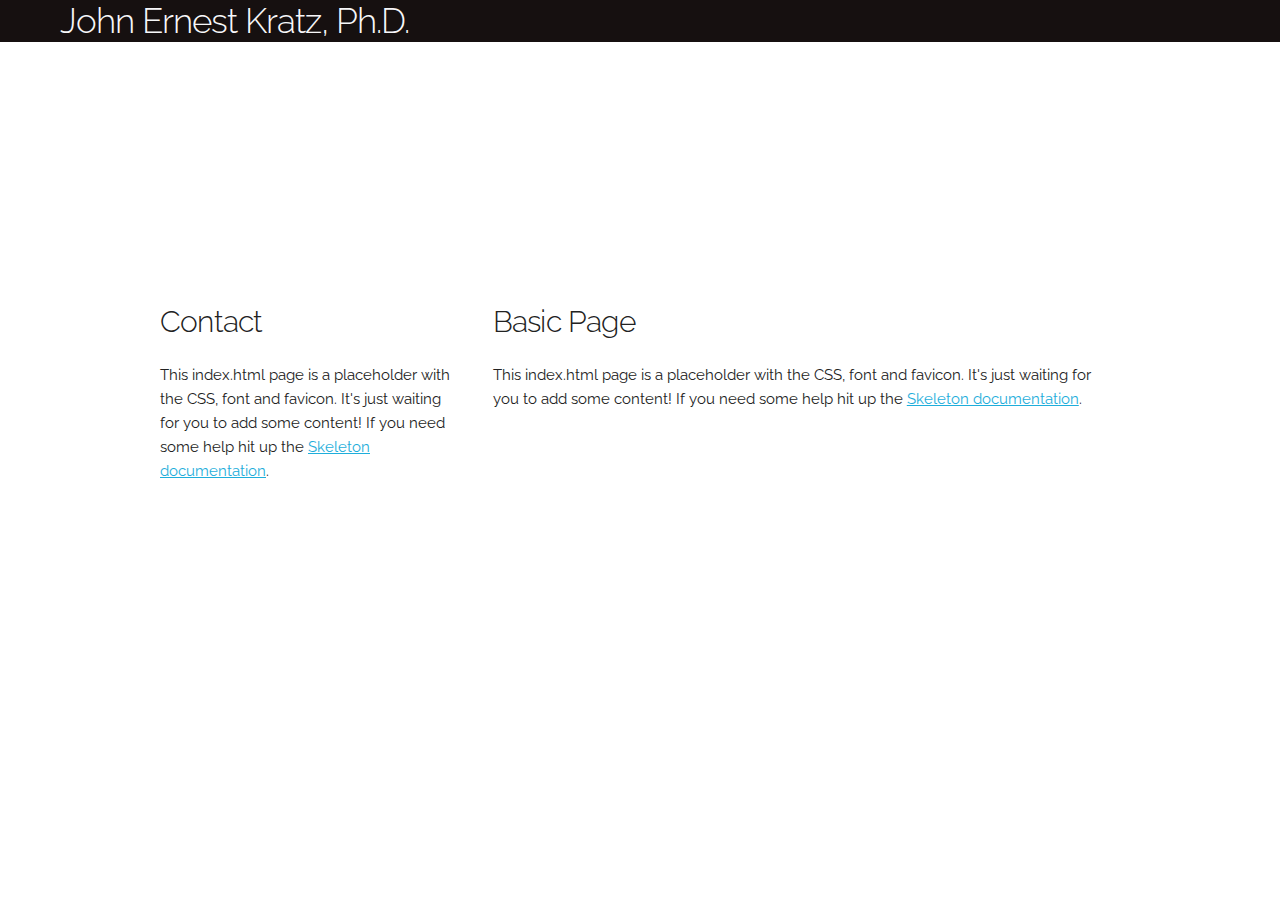
<file: index.html>
<!DOCTYPE html>
<html lang="en">
<head>

  <!-- Basic Page Needs
  –––––––––––––––––––––––––––––––––––––––––––––––––– -->
  <meta charset="utf-8">
  <title>John Kratz</title>
  <meta name="description" content="">
  <meta name="author" content="">

  <!-- Mobile Specific Metas
  –––––––––––––––––––––––––––––––––––––––––––––––––– -->
  <meta name="viewport" content="width=device-width, initial-scale=1">

  <!-- FONT
  –––––––––––––––––––––––––––––––––––––––––––––––––– -->
  <link href="//fonts.googleapis.com/css?family=Raleway:400,300,600" rel="stylesheet" type="text/css">

  <!-- CSS
  –––––––––––––––––––––––––––––––––––––––––––––––––– -->
  <link rel="stylesheet" href="css/normalize.css">
  <link rel="stylesheet" href="css/skeleton.css">
  <link rel="stylesheet" href="css/custom.css">

  <!-- Favicon
  –––––––––––––––––––––––––––––––––––––––––––––––––– -->
  <link rel="icon" type="image/png" href="images/favicon.png">

</head>
<body>
  <header>
    <h1 id="page_title">John Ernest Kratz, Ph.D.</h1>
  </header>
  <!-- Primary Page Layout
  –––––––––––––––––––––––––––––––––––––––––––––––––– -->
  <div class="container">
    <div class="row">
      <div class="one-third column" style="margin-top: 25%">
        <h4>Contact</h4>
        <p>This index.html page is a placeholder with the CSS, font and favicon. It's just waiting for you to add some content! If you need some help hit up the <a href="http://www.getskeleton.com">Skeleton documentation</a>.</p>
      </div>
      <div class="two-thirds column" style="margin-top: 25%">
        <h4>Basic Page</h4>
        <p>This index.html page is a placeholder with the CSS, font and favicon. It's just waiting for you to add some content! If you need some help hit up the <a href="http://www.getskeleton.com">Skeleton documentation</a>.</p>
      </div>
    </div>
  </div>

<!-- End Document
  –––––––––––––––––––––––––––––––––––––––––––––––––– -->
</body>
</html>
</file>
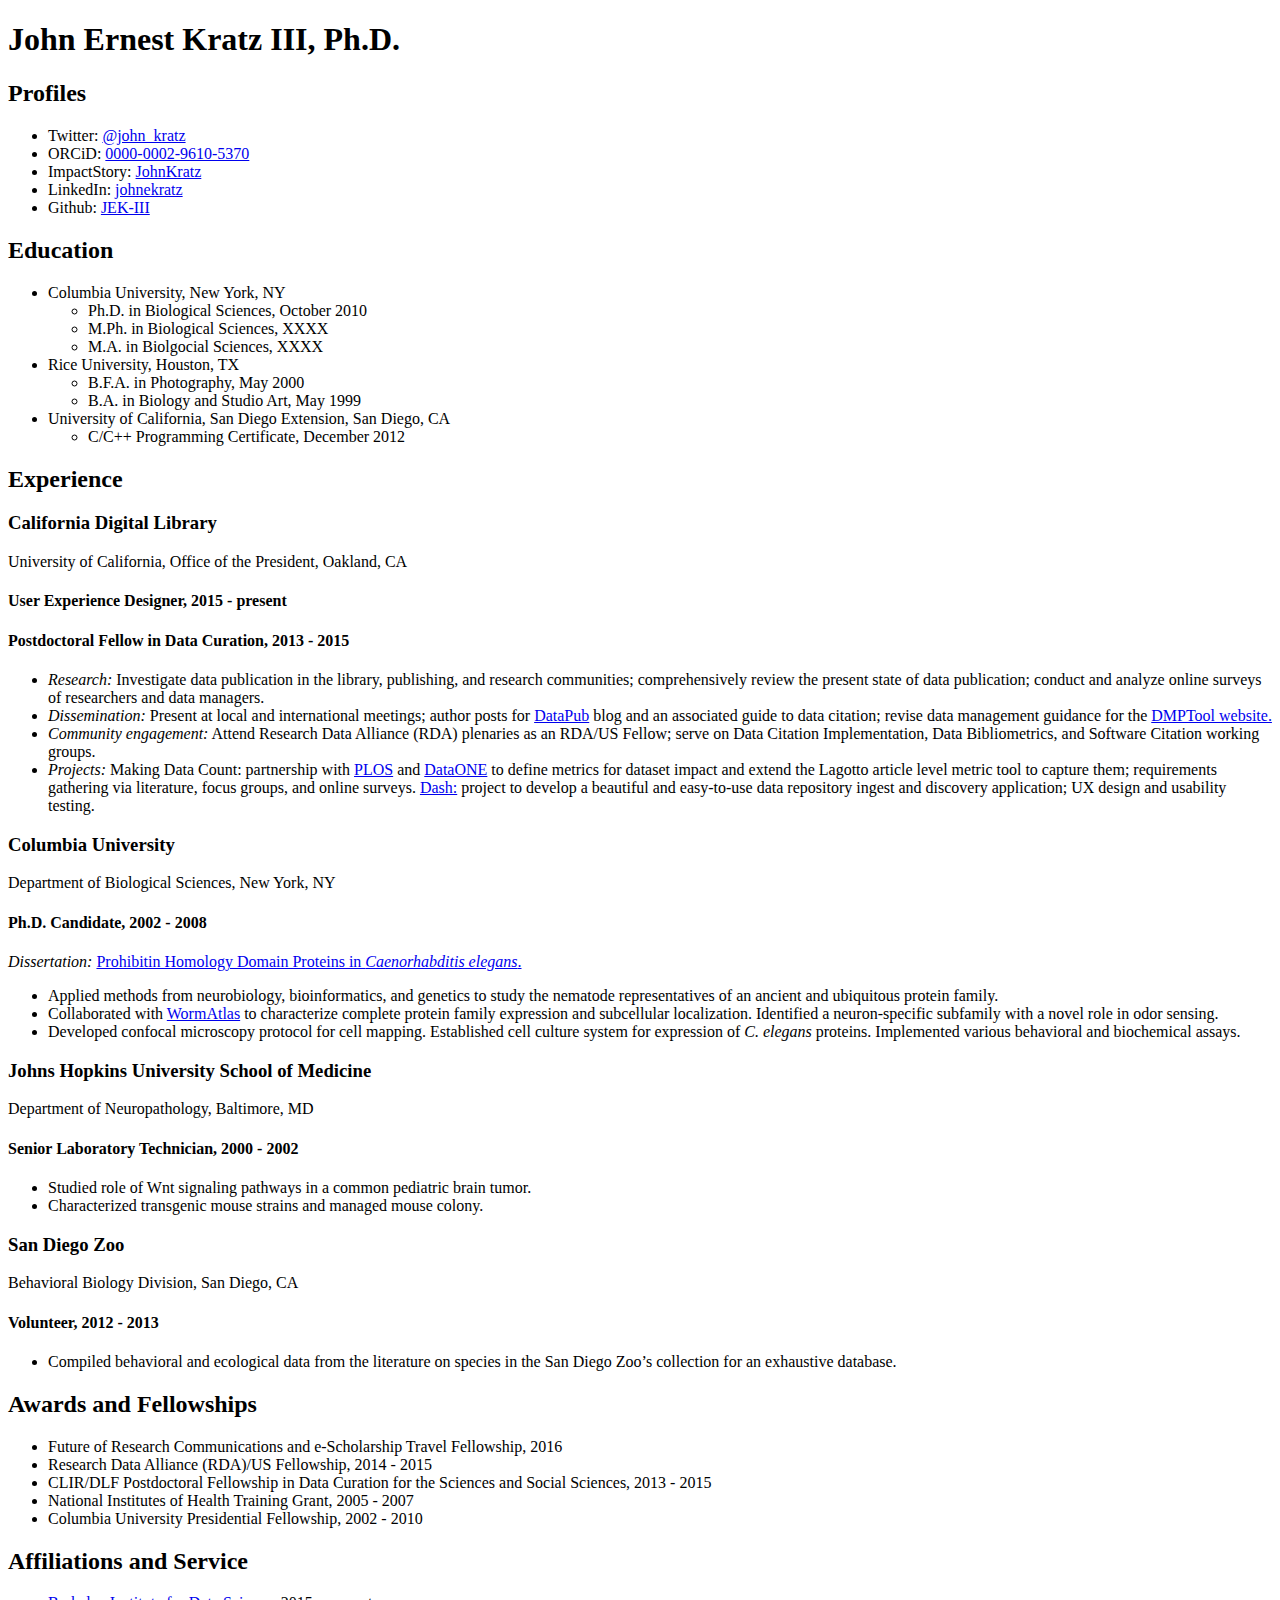
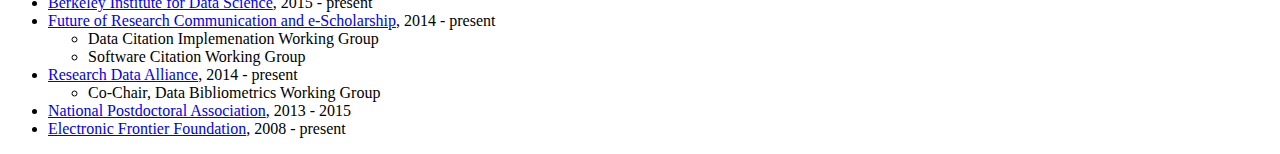
<file: resume.html>
<!DOCTYPE html>
<html lang="en">

<body>
<h1>John Ernest Kratz III, Ph.D.</h1>

    
<h2>Profiles</h2>
    <ul>
        <li>Twitter: <a href="https://twitter.com/john_kratz">@john_kratz</a></li>
        <li>ORCiD: <a href="http://orcid.org/0000-0002-9610-5370">0000-0002-9610-5370</a></li>
        <li>ImpactStory: <a href="https://impactstory.org/JohnKratz">JohnKratz</a></li>
        <li>LinkedIn: <a href="https://www.linkedin.com/in/johnekratz">johnekratz</a></li>
        <li>Github: <a href="https://github.com/JEK-III">JEK-III</a></li>
    </ul>

<h2>Education</h2>
    <ul>
        <li>Columbia University, New York, NY
            <ul>
                <li>Ph.D. in Biological Sciences, October 2010</li>
                <li>M.Ph. in Biological Sciences, XXXX</li>
                <li>M.A. in Biolgocial Sciences, XXXX</li>
            </ul>
        </li>
        <li>Rice University, Houston, TX
            <ul>
                <li>B.F.A. in Photography, May 2000</li>
                <li>B.A. in Biology and Studio Art, May 1999</li>
            </ul>
        </li>
        <li>University of California, San Diego Extension, San Diego, CA
            <ul><li>C/C++ Programming Certificate, December 2012</li></ul>
        </li>
    </ul>

<h2>Experience</h2>
    <h3>California Digital Library</h3>
    University of California, Office of the President, Oakland, CA
        <h4>User Experience Designer, 2015 - present </h4>
        <h4>Postdoctoral Fellow in Data Curation, 2013 - 2015</h4>
        <ul>
            <li><em>Research:</em> Investigate data publication in the library, publishing, and research communities; comprehensively review the present state of data publication; conduct and analyze online surveys of researchers and data managers.</li>
            <li><em>Dissemination:</em> Present at local and international meetings; author posts for <a href="http://datapub.cdlib.org">DataPub</a> blog and an associated guide to data citation; revise data management guidance for the <a href="https://dmptool.org/dm_guidance">DMPTool website.</a></li>
            <li><em>Community engagement:</em> Attend Research Data Alliance (RDA) plenaries as an RDA/US Fellow; serve on Data Citation Implementation, Data Bibliometrics, and Software Citation working groups.</li>
            <li><em>Projects:</em> <a href="http://mdc.lagotto.io/"></a>Making Data Count:</a> partnership with <a href="http://www.plos.org/">PLOS</a> and <a href="https://www.dataone.org">DataONE</a> to define metrics for dataset impact and extend the Lagotto article level metric tool to capture them; requirements gathering via literature, focus groups, and online surveys. <a href="http://cdluc3.github.io/dash/">Dash:</a> project to develop a beautiful and easy-to-use data repository ingest and discovery application; UX design and usability testing.</li>
        </ul>

    <h3>Columbia University</h3>
    Department of Biological Sciences, New York, NY
    <h4>Ph.D. Candidate, 2002 - 2008</h4>
<em>Dissertation:</em> <a href="http://dx.doi.org/10.7916/D88051FN">Prohibitin Homology Domain Proteins in <i>Caenorhabditis elegans</i>.</a>
    <ul>
        <li>Applied methods from neurobiology, bioinformatics, and genetics to study the nematode representatives of an ancient and ubiquitous protein family.</li>
        <li> Collaborated with <a href="http://wormatlas.org/">WormAtlas</a> to characterize complete protein family expression and subcellular localization. Identified a neuron-specific subfamily with a novel role in odor sensing.</li>
        <li>Developed confocal microscopy protocol for cell mapping. Established cell culture system for expression of <i>C. elegans</i> proteins. Implemented various behavioral and biochemical assays.</li>
    </ul>


    <h3>Johns Hopkins University School of Medicine</h3>
    Department of Neuropathology, Baltimore, MD
    <h4>Senior Laboratory Technician, 2000 - 2002</h4>
    <ul>
        <li>Studied role of Wnt signaling pathways in a common pediatric brain tumor.</li>
        <li>Characterized transgenic mouse strains and managed mouse colony.</li>
    </ul>

    <h3>San Diego Zoo</h3>
    Behavioral Biology Division, San Diego, CA
    <h4>Volunteer, 2012 - 2013</h4>
    <ul><li>Compiled  behavioral and ecological data from the literature on species in the San Diego Zoo’s collection for an exhaustive database.</li></ul>

<h2>Awards and Fellowships</h2>
    <ul>
        <li>Future of Research Communications and e-Scholarship Travel Fellowship, 2016</li>
        <li>Research Data Alliance (RDA)/US Fellowship, 2014 - 2015</li>
        <li>CLIR/DLF Postdoctoral Fellowship in Data Curation for the Sciences and Social Sciences, 2013 - 2015</li>
        <li>National Institutes of Health Training Grant, 2005 - 2007</li>
        <li>Columbia University Presidential Fellowship, 2002 - 2010</li>
    </ul>

<h2>Affiliations and Service</h2>
    <ul>
        <li><a href="http://bids.berkeley.edu/">Berkeley Institute for Data Science</a>, 2015 - present</li>
        <li><a href="http://www.force11.org/">Future of Research Communication and e-Scholarship</a>, 2014 - present
            <ul>
                <li>Data Citation Implemenation Working Group</li>
                <li>Software Citation Working Group</li>
            </ul>
        <li><a href="http://rd-alliance.org/">Research Data Alliance</a>, 2014 - present</li>
            <ul><li>Co-Chair, Data Bibliometrics Working Group</li></ul>
        <li><a href="http://www.nationalpostdoc.org/">National Postdoctoral Association</a>, 2013 - 2015</li>
        <li><a href="https://www.eff.org/">Electronic Frontier Foundation</a>, 2008 - present</li>
    </ul>


</body>
</file>
<file: css/skeleton.css>
/*
* Skeleton V2.0.4
* Copyright 2014, Dave Gamache
* www.getskeleton.com
* Free to use under the MIT license.
* http://www.opensource.org/licenses/mit-license.php
* 12/29/2014
*/


/* Table of contents
––––––––––––––––––––––––––––––––––––––––––––––––––
- Grid
- Base Styles
- Typography
- Links
- Buttons
- Forms
- Lists
- Code
- Tables
- Spacing
- Utilities
- Clearing
- Media Queries
*/


/* Grid
–––––––––––––––––––––––––––––––––––––––––––––––––– */
.container {
  position: relative;
  width: 100%;
  max-width: 960px;
  margin: 0 auto;
  padding: 0 20px;
  box-sizing: border-box; }
.column,
.columns {
  width: 100%;
  float: left;
  box-sizing: border-box; }

/* For devices larger than 400px */
@media (min-width: 400px) {
  .container {
    width: 85%;
    padding: 0; }
}

/* For devices larger than 550px */
@media (min-width: 550px) {
  .container {
    width: 80%; }
  .column,
  .columns {
    margin-left: 4%; }
  .column:first-child,
  .columns:first-child {
    margin-left: 0; }

  .one.column,
  .one.columns                    { width: 4.66666666667%; }
  .two.columns                    { width: 13.3333333333%; }
  .three.columns                  { width: 22%;            }
  .four.columns                   { width: 30.6666666667%; }
  .five.columns                   { width: 39.3333333333%; }
  .six.columns                    { width: 48%;            }
  .seven.columns                  { width: 56.6666666667%; }
  .eight.columns                  { width: 65.3333333333%; }
  .nine.columns                   { width: 74.0%;          }
  .ten.columns                    { width: 82.6666666667%; }
  .eleven.columns                 { width: 91.3333333333%; }
  .twelve.columns                 { width: 100%; margin-left: 0; }

  .one-third.column               { width: 30.6666666667%; }
  .two-thirds.column              { width: 65.3333333333%; }

  .one-half.column                { width: 48%; }

  /* Offsets */
  .offset-by-one.column,
  .offset-by-one.columns          { margin-left: 8.66666666667%; }
  .offset-by-two.column,
  .offset-by-two.columns          { margin-left: 17.3333333333%; }
  .offset-by-three.column,
  .offset-by-three.columns        { margin-left: 26%;            }
  .offset-by-four.column,
  .offset-by-four.columns         { margin-left: 34.6666666667%; }
  .offset-by-five.column,
  .offset-by-five.columns         { margin-left: 43.3333333333%; }
  .offset-by-six.column,
  .offset-by-six.columns          { margin-left: 52%;            }
  .offset-by-seven.column,
  .offset-by-seven.columns        { margin-left: 60.6666666667%; }
  .offset-by-eight.column,
  .offset-by-eight.columns        { margin-left: 69.3333333333%; }
  .offset-by-nine.column,
  .offset-by-nine.columns         { margin-left: 78.0%;          }
  .offset-by-ten.column,
  .offset-by-ten.columns          { margin-left: 86.6666666667%; }
  .offset-by-eleven.column,
  .offset-by-eleven.columns       { margin-left: 95.3333333333%; }

  .offset-by-one-third.column,
  .offset-by-one-third.columns    { margin-left: 34.6666666667%; }
  .offset-by-two-thirds.column,
  .offset-by-two-thirds.columns   { margin-left: 69.3333333333%; }

  .offset-by-one-half.column,
  .offset-by-one-half.columns     { margin-left: 52%; }

}


/* Base Styles
–––––––––––––––––––––––––––––––––––––––––––––––––– */
/* NOTE
html is set to 62.5% so that all the REM measurements throughout Skeleton
are based on 10px sizing. So basically 1.5rem = 15px :) */
html {
  font-size: 62.5%; }
body {
  font-size: 1.5em; /* currently ems cause chrome bug misinterpreting rems on body element */
  line-height: 1.6;
  font-weight: 400;
  font-family: "Raleway", "HelveticaNeue", "Helvetica Neue", Helvetica, Arial, sans-serif;
  color: #222; }


/* Typography
–––––––––––––––––––––––––––––––––––––––––––––––––– */
h1, h2, h3, h4, h5, h6 {
  margin-top: 0;
  margin-bottom: 2rem;
  font-weight: 300; }
h1 { font-size: 4.0rem; line-height: 1.2;  letter-spacing: -.1rem;}
h2 { font-size: 3.6rem; line-height: 1.25; letter-spacing: -.1rem; }
h3 { font-size: 3.0rem; line-height: 1.3;  letter-spacing: -.1rem; }
h4 { font-size: 2.4rem; line-height: 1.35; letter-spacing: -.08rem; }
h5 { font-size: 1.8rem; line-height: 1.5;  letter-spacing: -.05rem; }
h6 { font-size: 1.5rem; line-height: 1.6;  letter-spacing: 0; }

/* Larger than phablet */
@media (min-width: 550px) {
  h1 { font-size: 3.5rem; }
  h2 { font-size: 4.2rem; }
  h3 { font-size: 3.6rem; }
  h4 { font-size: 3.0rem; }
  h5 { font-size: 2.4rem; }
  h6 { font-size: 1.5rem; }
}

p {
  margin-top: 0; }


/* Links
–––––––––––––––––––––––––––––––––––––––––––––––––– */
a {
  color: #1EAEDB; }
a:hover {
  color: #0FA0CE; }


/* Buttons
–––––––––––––––––––––––––––––––––––––––––––––––––– */
.button,
button,
input[type="submit"],
input[type="reset"],
input[type="button"] {
  display: inline-block;
  height: 38px;
  padding: 0 30px;
  color: #555;
  text-align: center;
  font-size: 11px;
  font-weight: 600;
  line-height: 38px;
  letter-spacing: .1rem;
  text-transform: uppercase;
  text-decoration: none;
  white-space: nowrap;
  background-color: transparent;
  border-radius: 4px;
  border: 1px solid #bbb;
  cursor: pointer;
  box-sizing: border-box; }
.button:hover,
button:hover,
input[type="submit"]:hover,
input[type="reset"]:hover,
input[type="button"]:hover,
.button:focus,
button:focus,
input[type="submit"]:focus,
input[type="reset"]:focus,
input[type="button"]:focus {
  color: #333;
  border-color: #888;
  outline: 0; }
.button.button-primary,
button.button-primary,
input[type="submit"].button-primary,
input[type="reset"].button-primary,
input[type="button"].button-primary {
  color: #FFF;
  background-color: #33C3F0;
  border-color: #33C3F0; }
.button.button-primary:hover,
button.button-primary:hover,
input[type="submit"].button-primary:hover,
input[type="reset"].button-primary:hover,
input[type="button"].button-primary:hover,
.button.button-primary:focus,
button.button-primary:focus,
input[type="submit"].button-primary:focus,
input[type="reset"].button-primary:focus,
input[type="button"].button-primary:focus {
  color: #FFF;
  background-color: #1EAEDB;
  border-color: #1EAEDB; }


/* Forms
–––––––––––––––––––––––––––––––––––––––––––––––––– */
input[type="email"],
input[type="number"],
input[type="search"],
input[type="text"],
input[type="tel"],
input[type="url"],
input[type="password"],
textarea,
select {
  height: 38px;
  padding: 6px 10px; /* The 6px vertically centers text on FF, ignored by Webkit */
  background-color: #fff;
  border: 1px solid #D1D1D1;
  border-radius: 4px;
  box-shadow: none;
  box-sizing: border-box; }
/* Removes awkward default styles on some inputs for iOS */
input[type="email"],
input[type="number"],
input[type="search"],
input[type="text"],
input[type="tel"],
input[type="url"],
input[type="password"],
textarea {
  -webkit-appearance: none;
     -moz-appearance: none;
          appearance: none; }
textarea {
  min-height: 65px;
  padding-top: 6px;
  padding-bottom: 6px; }
input[type="email"]:focus,
input[type="number"]:focus,
input[type="search"]:focus,
input[type="text"]:focus,
input[type="tel"]:focus,
input[type="url"]:focus,
input[type="password"]:focus,
textarea:focus,
select:focus {
  border: 1px solid #33C3F0;
  outline: 0; }
label,
legend {
  display: block;
  margin-bottom: .5rem;
  font-weight: 600; }
fieldset {
  padding: 0;
  border-width: 0; }
input[type="checkbox"],
input[type="radio"] {
  display: inline; }
label > .label-body {
  display: inline-block;
  margin-left: .5rem;
  font-weight: normal; }


/* Lists
–––––––––––––––––––––––––––––––––––––––––––––––––– */
ul {
  list-style: circle inside; }
ol {
  list-style: decimal inside; }
ol, ul {
  padding-left: 0;
  margin-top: 0; }
ul ul,
ul ol,
ol ol,
ol ul {
  margin: 1.5rem 0 1.5rem 3rem;
  font-size: 90%; }
li {
  margin-bottom: 1rem; }


/* Code
–––––––––––––––––––––––––––––––––––––––––––––––––– */
code {
  padding: .2rem .5rem;
  margin: 0 .2rem;
  font-size: 90%;
  white-space: nowrap;
  background: #F1F1F1;
  border: 1px solid #E1E1E1;
  border-radius: 4px; }
pre > code {
  display: block;
  padding: 1rem 1.5rem;
  white-space: pre; }


/* Tables
–––––––––––––––––––––––––––––––––––––––––––––––––– */
th,
td {
  padding: 12px 15px;
  text-align: left;
  border-bottom: 1px solid #E1E1E1; }
th:first-child,
td:first-child {
  padding-left: 0; }
th:last-child,
td:last-child {
  padding-right: 0; }


/* Spacing
–––––––––––––––––––––––––––––––––––––––––––––––––– */
button,
.button {
  margin-bottom: 1rem; }
input,
textarea,
select,
fieldset {
  margin-bottom: 1.5rem; }
pre,
blockquote,
dl,
figure,
table,
p,
ul,
ol,
form {
  margin-bottom: 2.5rem; }


/* Utilities
–––––––––––––––––––––––––––––––––––––––––––––––––– */
.u-full-width {
  width: 100%;
  box-sizing: border-box; }
.u-max-full-width {
  max-width: 100%;
  box-sizing: border-box; }
.u-pull-right {
  float: right; }
.u-pull-left {
  float: left; }


/* Misc
–––––––––––––––––––––––––––––––––––––––––––––––––– */
hr {
  margin-top: 3rem;
  margin-bottom: 3.5rem;
  border-width: 0;
  border-top: 1px solid #E1E1E1; }


/* Clearing
–––––––––––––––––––––––––––––––––––––––––––––––––– */

/* Self Clearing Goodness */
.container:after,
.row:after,
.u-cf {
  content: "";
  display: table;
  clear: both; }


/* Media Queries
–––––––––––––––––––––––––––––––––––––––––––––––––– */
/*
Note: The best way to structure the use of media queries is to create the queries
near the relevant code. For example, if you wanted to change the styles for buttons
on small devices, paste the mobile query code up in the buttons section and style it
there.
*/


/* Larger than mobile */
@media (min-width: 400px) {}

/* Larger than phablet (also point when grid becomes active) */
@media (min-width: 550px) {}

/* Larger than tablet */
@media (min-width: 750px) {}

/* Larger than desktop */
@media (min-width: 1000px) {}

/* Larger than Desktop HD */
@media (min-width: 1200px) {}
</file>
<file: css/custom.css>
/*! resume.css | MIT License */
/* color palette */
header {
  background-color: #161010;
  color: #f7f7f9; }

#page_title {
  margin-left: 60px; }

/*# sourceMappingURL=custom.css.map */
</file>
